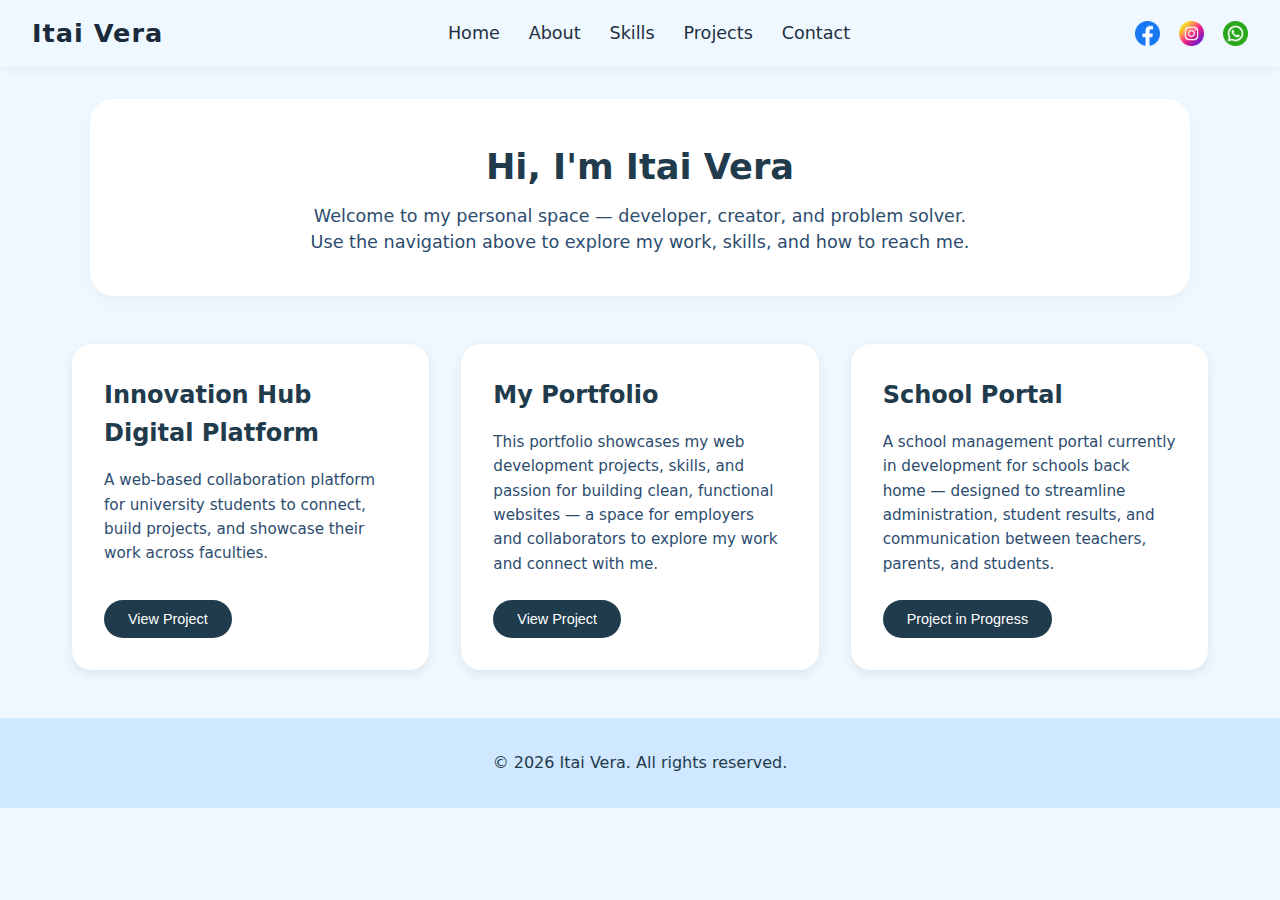
<file: projects.html>
<!DOCTYPE html>
<html lang="en">
<head>
    <meta charset="UTF-8">
    <meta name="viewport" content="width=device-width, initial-scale=1.0">
    <title>Itai Vera | Portfolio</title>
    <style>
        * {
            margin: 0;
            padding: 0;
            box-sizing: border-box;
        }

        body {
            background-color: aliceblue;
            font-family: system-ui, 'Segoe UI', 'Roboto', sans-serif;
            line-height: 1.6;
        }

        header {
            background-color: aliceblue;
            box-shadow: 0 2px 10px rgba(0,0,0,0.05);
            position: sticky;
            top: 0;
            z-index: 100;
        }

        /* Main navbar container */
        .navbar {
            display: flex;
            align-items: center;
            justify-content: space-between;
            background-color: aliceblue;
            padding: 0.8rem 2rem;
            flex-wrap: wrap;
            gap: 1rem;
            max-width: 1400px;
            margin: 0 auto;
        }

        /* LEFT SIDE: Name */
        .name {
            flex: 0 0 auto;
            background-color: inherit;
        }

        .name h3 {
            background-color: inherit;
            font-size: 1.6rem;
            font-weight: 600;
            letter-spacing: 1px;
            color: #1a2a3a;
            margin: 0;
            white-space: nowrap;
        }

        /* CENTER: Navigation links */
        .navlinks {
            display: flex;
            gap: 1.8rem;
            background-color: inherit;
            margin: 0 auto;
            flex-wrap: wrap;
            justify-content: center;
        }

        .navlinks .box {
            background-color: inherit;
        }

        .navlinks .box a {
            background-color: inherit;
            text-decoration: none;
            font-weight: 500;
            font-size: 1.1rem;
            color: #1e2f3f;
            padding: 0.4rem 0;
            transition: all 0.2s ease;
            position: relative;
        }

        .navlinks .box a:hover {
            color: #0056b3;
        }

        .navlinks .box a::after {
            content: '';
            position: absolute;
            bottom: -2px;
            left: 0;
            width: 0%;
            height: 2px;
            background-color: #0056b3;
            transition: width 0.25s ease;
        }

        .navlinks .box a:hover::after {
            width: 100%;
        }

        /* RIGHT SIDE: Social media icons */
        .socials {
            display: flex;
            gap: 1.2rem;
            align-items: center;
            background-color: inherit;
            flex: 0 0 auto;
        }

        .socials a {
            display: inline-flex;
            align-items: center;
            justify-content: center;
            background-color: inherit;
            transition: transform 0.2s ease, opacity 0.2s;
            border-radius: 50%;
        }

        .socials a:hover {
            transform: scale(1.1);
            opacity: 0.85;
        }

        .socials img {
            height: 28px;
            width: 28px;
            display: block;
            background-color: transparent;
            object-fit: contain;
        }

        .container {
            background-color: inherit;
        }

        /* Projects Section - 3 columns in one row */
        .projects-section {
            max-width: 1200px;
            margin: 3rem auto;
            padding: 0 2rem;
            display: grid;
            grid-template-columns: repeat(3, 1fr);
            gap: 2rem;
        }

        .project-card {
            background: white;
            border-radius: 20px;
            padding: 2rem;
            box-shadow: 0 4px 12px rgba(0,0,0,0.08);
            transition: transform 0.2s ease, box-shadow 0.2s ease;
            display: flex;
            flex-direction: column;
        }

        .project-card:hover {
            transform: translateY(-4px);
            box-shadow: 0 8px 20px rgba(0,0,0,0.12);
        }

        .project-card h3 {
            font-size: 1.5rem;
            color: #1f3b4c;
            margin-bottom: 1rem;
        }

        .project-card p {
            font-size: 0.95rem;
            color: #2c4c6e;
            margin-bottom: 1.5rem;
            line-height: 1.6;
            flex-grow: 1;
        }

        .pill {
            display: inline-block;
            background-color: #1f3b4c;
            color: white;
            padding: 0.7rem 1.5rem;
            border-radius: 50px;
            text-decoration: none;
            font-weight: 500;
            transition: background-color 0.2s ease, transform 0.2s ease;
            border: none;
            cursor: pointer;
            font-size: 0.9rem;
        }

        .pill:hover {
            background-color: #0056b3;
            transform: scale(1.02);
        }

        .hero {
            background: white;
            padding: 2.5rem;
            border-radius: 24px;
            box-shadow: 0 6px 14px rgba(0,0,0,0.03);
            text-align: center;
            max-width: 1100px;
            margin: 2rem auto 0;
        }

        .hero h1 {
            font-size: 2.2rem;
            color: #1f3b4c;
            margin-bottom: 0.5rem;
        }

        .hero p {
            font-size: 1.1rem;
            color: #2c4c6e;
            line-height: 1.5;
        }

        .main-footer {
            text-align: center;
            padding: 2rem;
            background-color: #cfe7ff;
            margin-top: 2rem;
            color: #1f3b4c;
        }

        /* Media Query - Responsive */
        @media (max-width: 900px) {
            .projects-section {
                grid-template-columns: repeat(2, 1fr);
                gap: 1.5rem;
            }
        }

        @media (max-width: 780px) {
            .navbar {
                flex-direction: column;
                align-items: stretch;
                padding: 1rem;
            }
            
            .name {
                text-align: center;
                margin-bottom: 0.25rem;
            }
            
            .navlinks {
                order: 2;
                justify-content: center;
                gap: 1.2rem;
                margin: 0.5rem 0;
            }
            
            .socials {
                order: 3;
                justify-content: center;
                margin-top: 0.25rem;
            }
        }

        @media (max-width: 620px) {
            .navlinks {
                gap: 1rem;
                flex-wrap: wrap;
            }
            
            .navlinks .box a {
                font-size: 1rem;
            }

            .projects-section {
                grid-template-columns: 1fr;
                gap: 1.5rem;
            }

            .project-card h3 {
                font-size: 1.3rem;
            }
        }
    </style>
</head>
<body>
    <header>
        <div class="container">
            <nav class="navbar">
                <!-- left side: name -->
                <div class="name">
                    <h3>Itai Vera</h3>
                </div>

                <!-- center: navigation links -->
                <div class="navlinks">
                    <div class="box"><a href="index.html">Home</a></div>
                    <div class="box"><a href="about.html">About</a></div>
                    <div class="box"><a href="skills.html">Skills</a></div>
                    <div class="box"><a href="projects.html">Projects</a></div>
                    <div class="box"><a href="contact.html">Contact</a></div>
                </div>

                <!-- right side: social media icons -->
                <div class="socials">
                    <a href="https://www.facebook.com/itai.vera.2025/" target="_blank" rel="noopener noreferrer">
                        <img src="Icons/facebook.png" alt="Facebook" style="height:25px;width:25px;">
                    </a>
                    <a href="https://www.instagram.com/rourbsey21/" target="_blank" rel="noopener noreferrer">
                        <img src="Icons/instagram.png" alt="Instagram" style="height:25px;width:25px;">
                    </a>
                    <a href="https://wa.me/263713266295" target="_blank" rel="noopener noreferrer">
                        <img src="Icons/whatsapp.png" alt="WhatsApp" style="height:25px;width:25px;">
                    </a>
                </div>
            </nav>
        </div>
    </header>

    <main>
        <div class="hero">
            <h1>Hi, I'm Itai Vera</h1>
            <p>Welcome to my personal space — developer, creator, and problem solver.<br>
            Use the navigation above to explore my work, skills, and how to reach me.</p>
        </div>

        <!-- Projects Section - 3 in one row -->
        <div class="projects-section">
            <div class="project-card">
                <h3>Innovation Hub Digital Platform</h3>
                <p>A web-based collaboration platform for university students to connect, build projects, and showcase their work across faculties.</p>
                <footer>
                    <a href="https://innovation-hub3.onrender.com/" target="_blank" rel="noopener noreferrer">
                        <button class="pill">View Project</button>
                    </a>  
                </footer>
            </div>

            <div class="project-card">
                <h3>My Portfolio</h3>
                <p>This portfolio showcases my web development projects, skills, and passion for building clean, functional websites — a space for employers and collaborators to explore my work and connect with me.</p>
                <footer>
                    <a href="https://innovation-hub3.onrender.com/" target="_blank" rel="noopener noreferrer">
                        <button class="pill">View Project</button>
                    </a>  
                </footer>
            </div>

            <div class="project-card">
                <h3>School Portal</h3>
                <p>A school management portal currently in development for schools back home — designed to streamline administration, student results, and communication between teachers, parents, and students.</p>
                <footer>
                    <a href="#" onclick="return false;">
                        <button class="pill">Project in Progress</button>
                    </a>  
                </footer>
            </div>
        </div>
    </main>

    <footer class="main-footer">
        <p>© 2026 Itai Vera. All rights reserved.</p>
    </footer>
</body>
</html>
</file>
